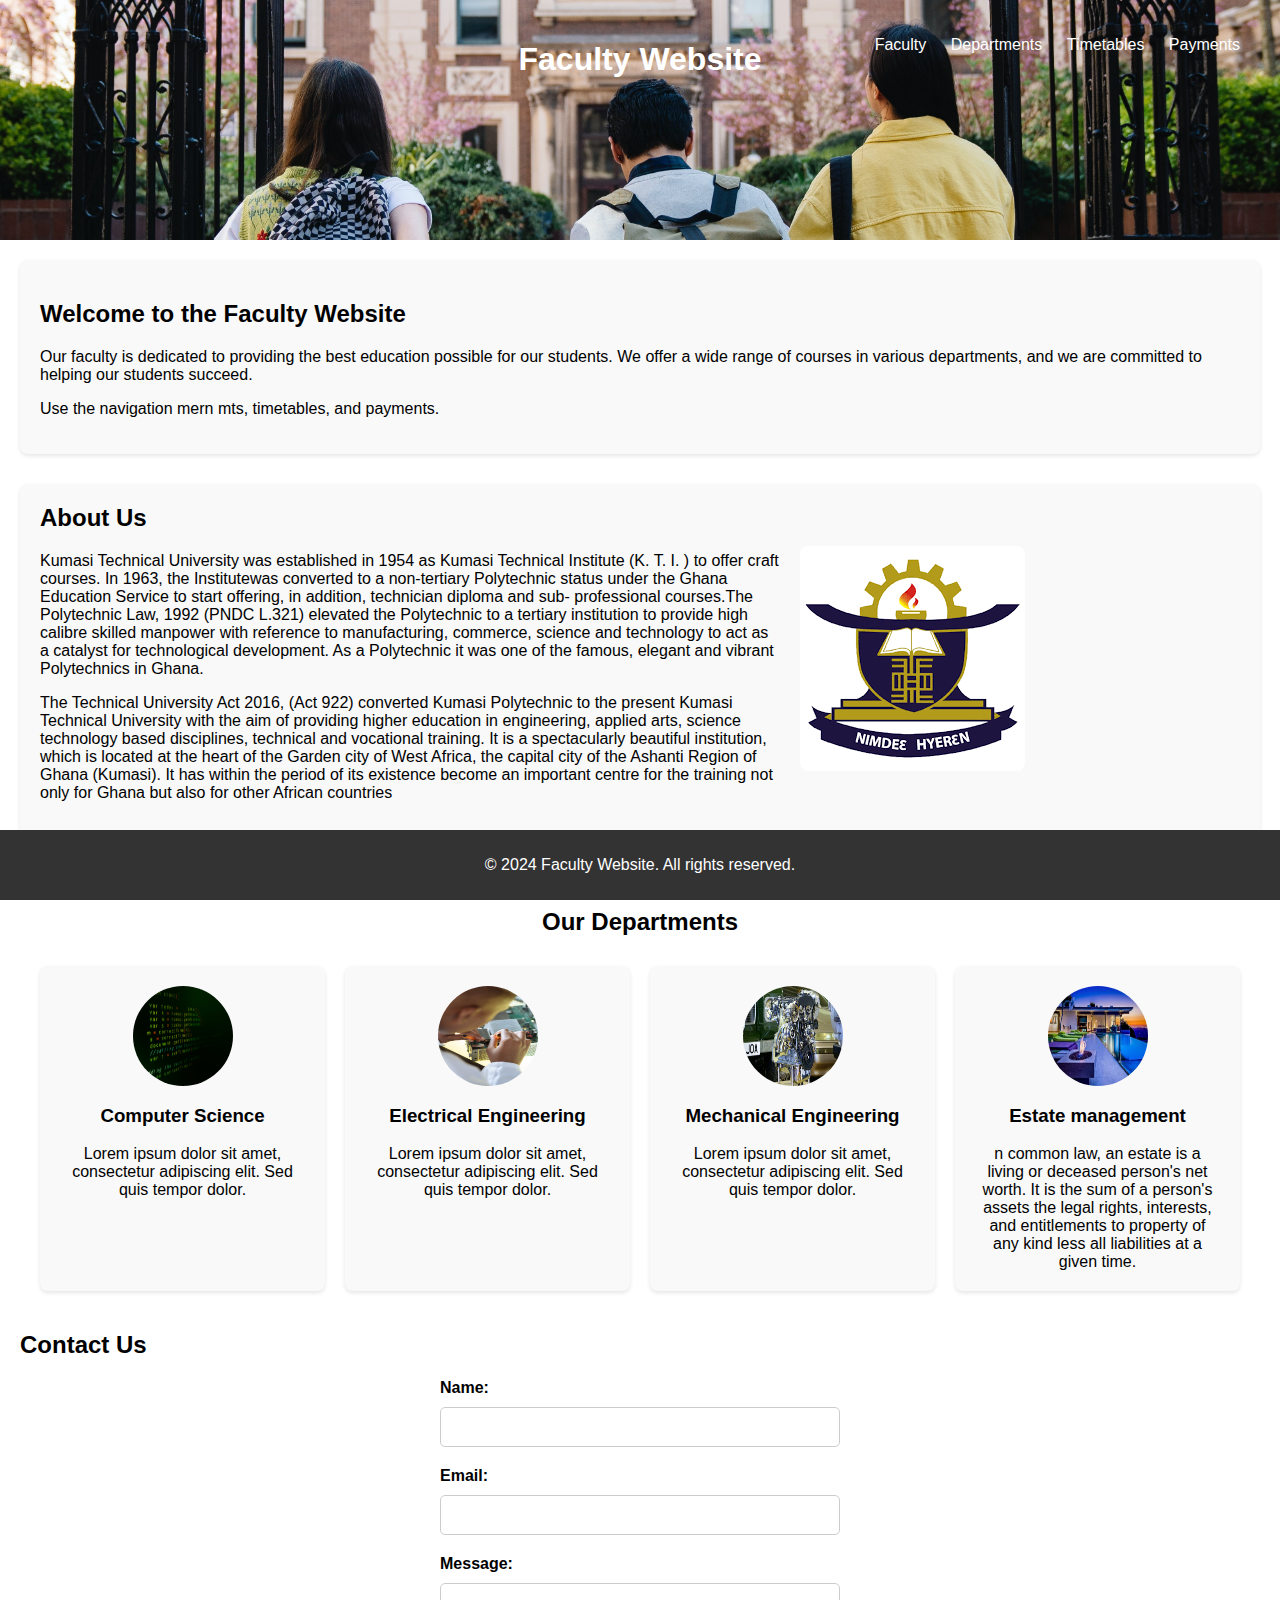
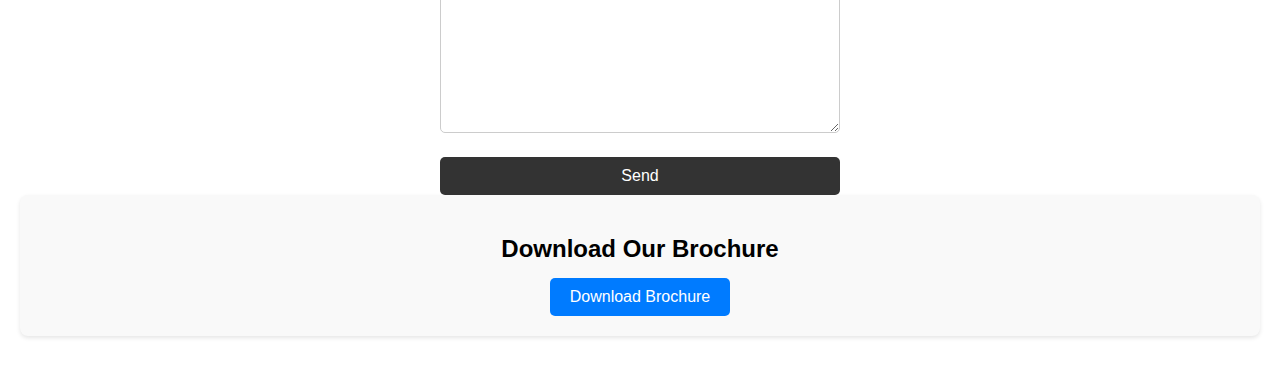
<file: Index.html>
<!DOCTYPE html>
<html lang="en">
<head>
    <meta charset="UTF-8">
    <meta name="viewport" content="width=device-width, initial-scale=1.0">
    <title>Faculty Website</title>
    <link rel="stylesheet" href="styles.css">
    <style>
   
    </style>
</head>
<body>
    <header>
        <h1>Faculty Website</h1>
        
        <nav>
            <ul>
                <li><a href="faculty.html">Faculty</a></li>
                <li><a href="departments.html">Departments</a></li>
                <li><a href="timetables.html">Timetables</a></li>
                <li><a href="payments.html">Payments</a></li>
            </ul>
        </nav>
    </header>
    <main>
        <meta charset="UTF-8">
<meta name="viewport" content="width=device-width, initial-scale=1.0">

        <section id="welcome">
            <h2>Welcome to the Faculty Website</h2>
            <p>Our faculty is dedicated to providing the best education possible for our students. We offer a wide range of courses in various departments, and we are committed to helping our students succeed.</p>
            <p>Use the navigation mern mts, timetables, and payments.</p>
        </section>
        <section id="about">
            <div class="text-column">
                <h2>About Us</h2>
                <p>Kumasi Technical University was established in 1954 as Kumasi Technical Institute (K. T. I. ) to offer craft courses. In 1963, the Institutewas converted to a non-tertiary Polytechnic status under the Ghana Education Service to start offering, in addition, technician diploma and sub- professional courses.The Polytechnic Law, 1992 (PNDC L.321) elevated the Polytechnic to a tertiary institution to provide high calibre skilled manpower with reference to manufacturing, commerce, science and technology to act as a catalyst for technological development. As a Polytechnic it was one of the famous, elegant and vibrant Polytechnics in Ghana.</p>
                <p>The Technical University Act 2016, (Act 922) converted Kumasi Polytechnic to the present Kumasi Technical University with the aim of providing higher education in engineering, applied arts, science technology based disciplines, technical and vocational training.

                    It is a spectacularly beautiful institution, which is located at the heart of the Garden city of West Africa, the capital city of the Ashanti Region of Ghana (Kumasi). It has within the period of its existence become an important centre for the training not only for Ghana but also for other African countries</p>
            </div>
            <div class="image-column">
                <img src="download.png" alt="Our Campus">
            </div>
        </section>

        <section id="departments" style="padding: 20px;">
            <h2 style="text-align: center; margin-bottom: 30px;">Our Departments</h2>
            <div class="department-grid">
                <div class="department">
                    <img src="Com.sci.jpg" alt="Computer Science">
                    <h3>Computer Science</h3>
                    <p>Lorem ipsum dolor sit amet, consectetur adipiscing elit. Sed quis tempor dolor.</p>
                </div>
                <div class="department">
                    <img src="ellle.jpg" alt="Electrical Engineering">
                    <h3>Electrical Engineering</h3>
                    <p>Lorem ipsum dolor sit amet, consectetur adipiscing elit. Sed quis tempor dolor.</p>
                </div>
                <div class="department">
                    <img src="pexels-mike-bird-188777.jpg" alt="Mechanical Engineering">
                    <h3>Mechanical Engineering</h3>
                    <p>Lorem ipsum dolor sit amet, consectetur adipiscing elit. Sed quis tempor dolor.</p>
                </div>
                <!-- Add more departments as needed -->
                <div class="department">
                    <img src="estate.jpg" alt="Estate management">
                    <h3>Estate management</h3>
                    <p>n common law, an estate is a living or deceased person's net worth.
                         It is the sum of a person's assets 
                         the legal rights, interests, and entitlements to property of any kind 
                          less all liabilities at a given time.</p>
                </div>
            </div>
        </section>
        

        <section id="contact">
            <h2>Contact Us</h2>
            <form action="#">
                <label for="name">Name:</label>
                <input type="text" id="name" name="name" required>
                <label for="email">Email:</label>
                <input type="email" id="email" name="email" required>
                <label for="message">Message:</label>
                <textarea id="message" name="message" required></textarea>
                <button type="submit">Send</button>
            </form>
        </section>

       
        
        <section id="pdf-download" style="text-align: center; padding: 20px;">
            <h2 style="margin-bottom: 15px;">Download Our Brochure</h2>
            <a href="pdf/faculty-brochure.pdf" download style="display: inline-block; padding: 10px 20px; background-color: #007bff; color: #fff; text-decoration: none; border-radius: 5px;">Download Brochure</a>
        </section>
    </main>
    <footer>
        <p>&copy; 2024 Faculty Website. All rights reserved.</p>
    </footer>
</body>
</html>
</file>
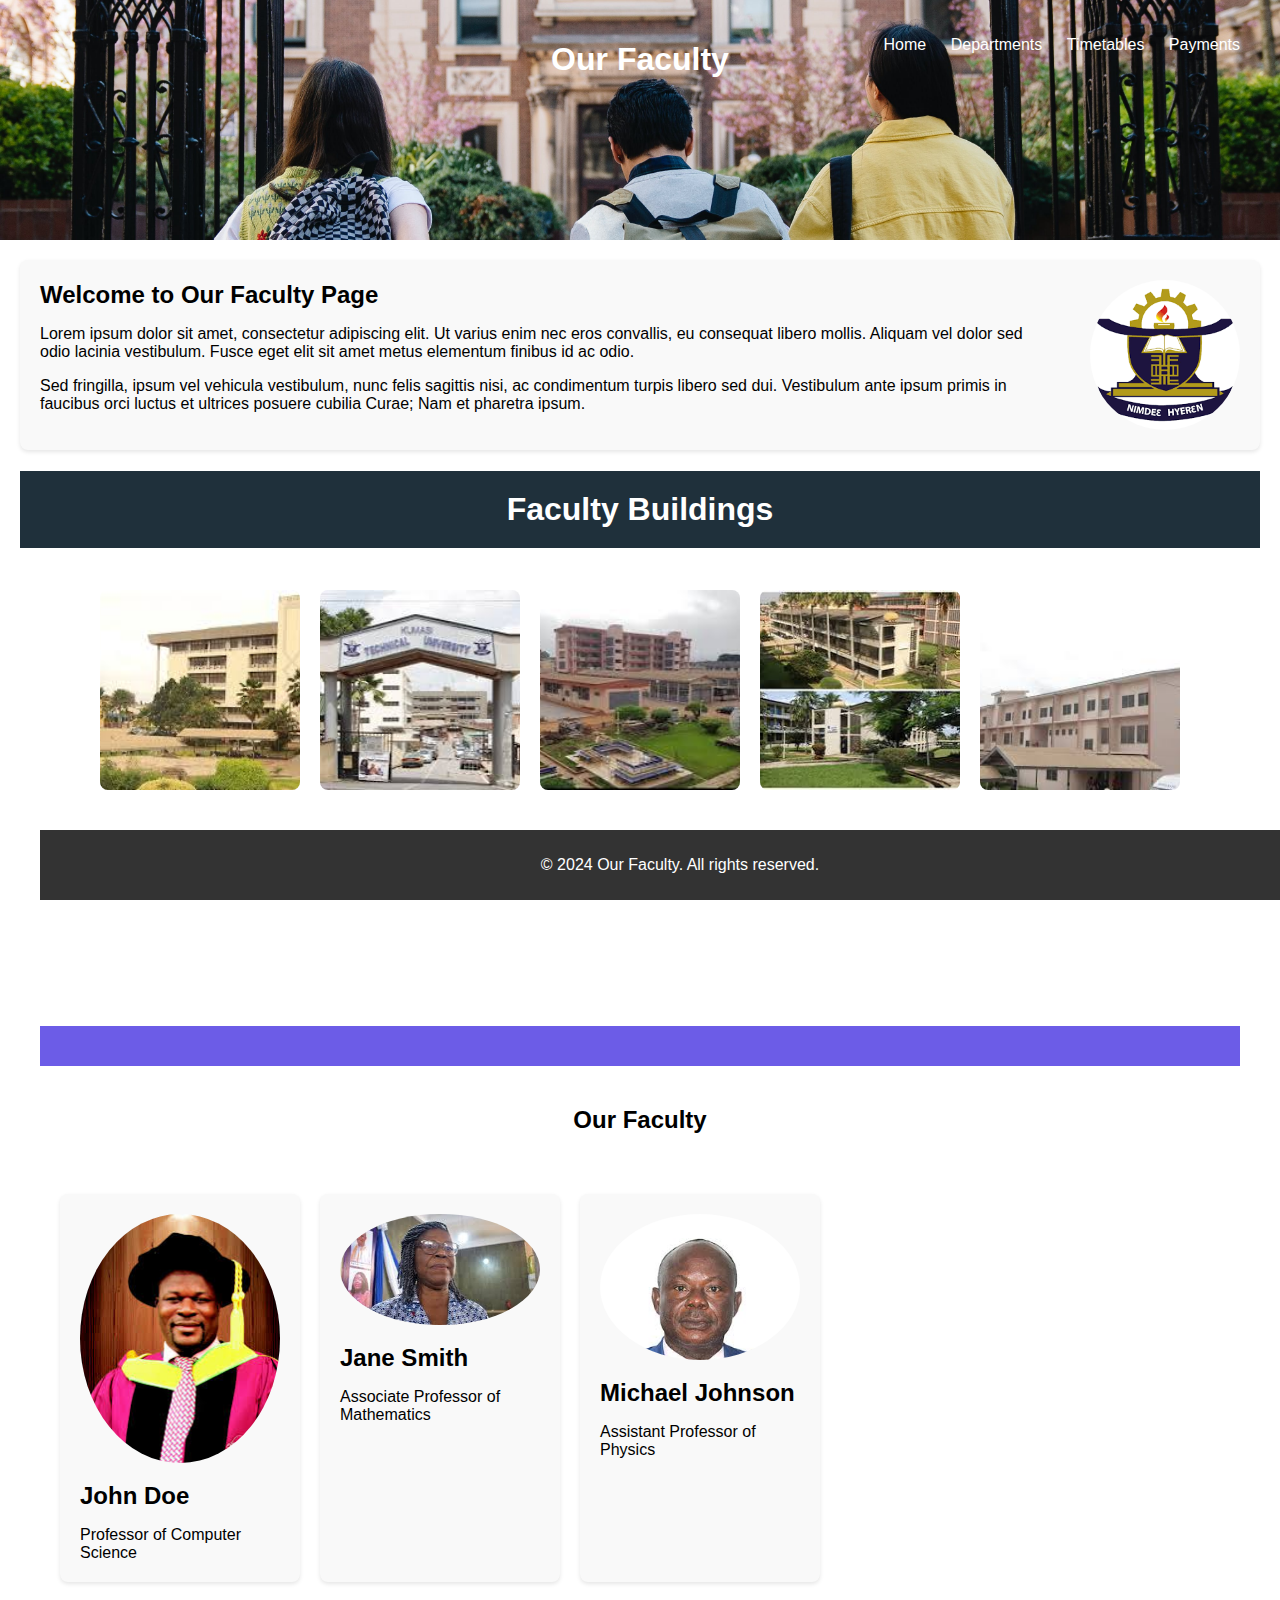
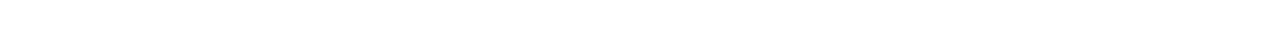
<file: faculty.html>
<!DOCTYPE html>
<html lang="en">
<head>
    <meta charset="UTF-8">
    <meta name="viewport" content="width=device-width, initial-scale=1.0">
    <title>Faculty</title>
    <link rel="stylesheet" href="styles.css">
    
</head>
<body>
    <header>
        <h1>Our Faculty</h1>
        <nav>
            <ul>
                <li><a href="Index.html">Home</a></li>
                <li><a href="departments.html">Departments</a></li>
                <li><a href="timetables.html">Timetables</a></li>
                <li><a href="payments.html">Payments</a></li>
            </ul>
        </nav>
    </header>
    <main>
        <div class="opening-remarks">
            <div class="opening-remarks-content">
                <h2>Welcome to Our Faculty Page</h2>
                <p>Lorem ipsum dolor sit amet, consectetur adipiscing elit. Ut varius enim nec eros convallis, eu consequat libero mollis. Aliquam vel dolor sed odio lacinia vestibulum. Fusce eget elit sit amet metus elementum finibus id ac odio.</p>
                <p>Sed fringilla, ipsum vel vehicula vestibulum, nunc felis sagittis nisi, ac condimentum turpis libero sed dui. Vestibulum ante ipsum primis in faucibus orci luctus et ultrices posuere cubilia Curae; Nam et pharetra ipsum.</p>
            </div>
            <img src="download.png" alt="Welcome Image">
        </div>
      
        <section>
            <h1 style=" background-color: #1f303b;  color: white;
            padding: 20px;
            text-align: center;">Faculty Buildings</h1>
        </section>
        <main>
            <div class="building-container">
                <div class="building">
                    <img src="download (1).jpeg" alt="Building 1">
                </div>
                <div class="building">
                    <img src="download (2).jpeg" alt="Building 2">
                </div>
                <div class="building">
                    <img src="download (3).jpeg" alt="Building 3">
                </div>
                <div class="building">
                    <img src="images (3).jpeg" alt="Building 4">
                </div>
                <div class="building">
                    <img src="images (4).jpeg" alt="Building 5">
                </div>
                <div class="building">
                    
                </div>
                <!-- Add more buildings as needed -->
            </div>

        
         
            <body>
                <p style=" background-color: #6c5ce7; /* Set your desired background color */
                color: white;
                padding: 20px;
                text-align: center;">
                    <h2 style="color: rgb(0, 0, 0);
                    padding: 20px;
                    text-align: center;">Our Faculty</h2>
            </p>
                <main>
                    <div class="faculty-container">
                        <div class="faculty-member">
                            <img src="images (6).jpeg" alt="Faculty 1">
                            <h2>John Doe</h2>
                            <p>Professor of Computer Science</p>
                        </div>
                        <div class="faculty-member">
                            <img src="images (7).jpeg" alt="Faculty 2">
                            <h2>Jane Smith</h2>
                            <p>Associate Professor of Mathematics</p>
                        </div>
                        <div class="faculty-member">
                            <img src="download (4).jpeg" alt="Faculty 3">
                            <h2>Michael Johnson</h2>
                            <p>Assistant Professor of Physics</p>
                        </div>
                        <!-- Add more faculty members as needed -->
                    </div>
                </main>
                <footer>
                    <p>&copy; 2024 Our Faculty. All rights reserved.</p>
                </footer>
          
            
   
</body>
</html>
</file>
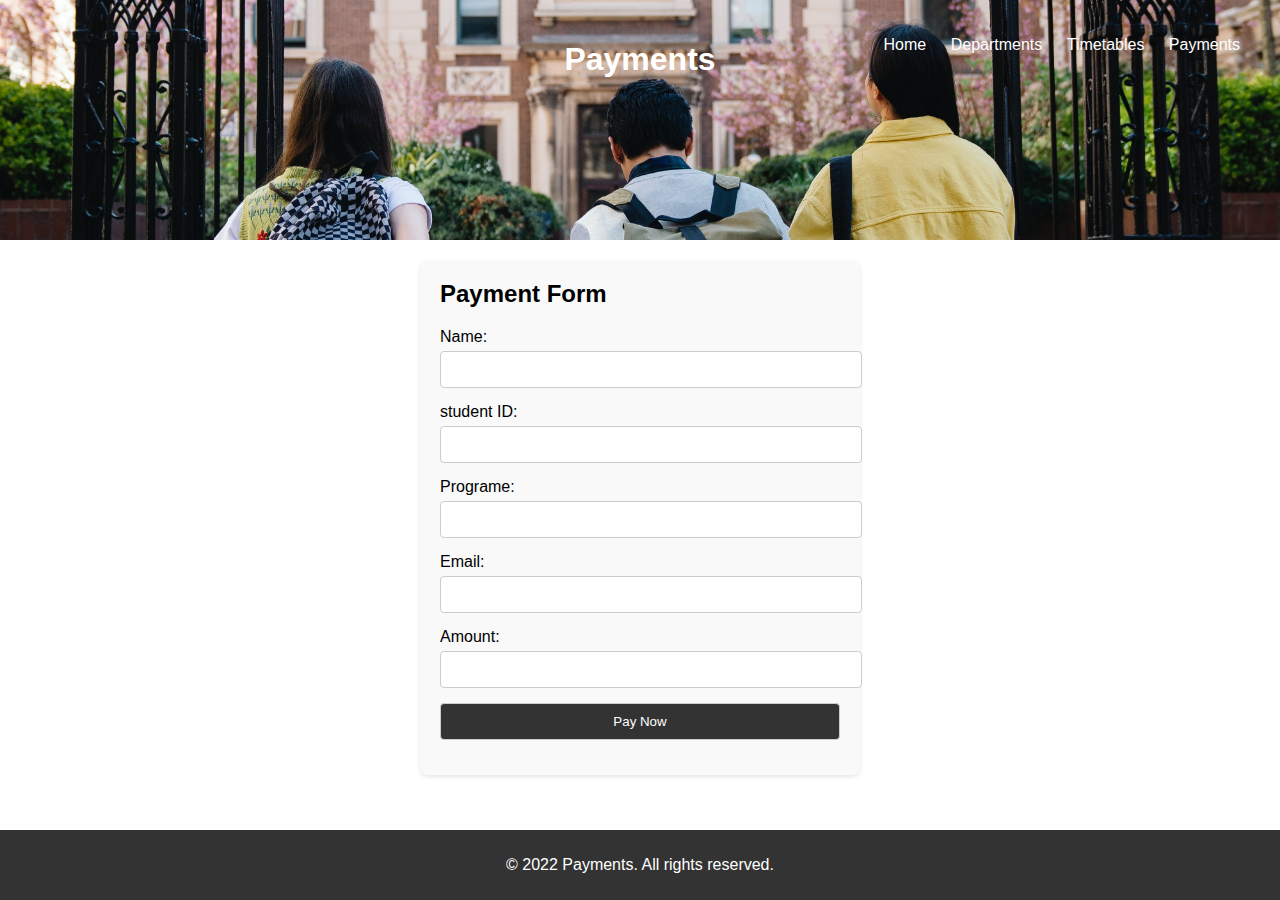
<file: payments.html>
<!DOCTYPE html>
<html lang="en">
<head>
    <meta charset="UTF-8">
    <meta name="viewport" content="width=device-width, initial-scale=1.0">
    <title>Payments</title>
    <link rel="stylesheet" href="styles.css">
</head>
<body>
    <header>
        <h1>Payments</h1>
        <nav>
            <ul>
                <li><a href="Index.html">Home</a></li>
                <li><a href="departments.html">Departments</a></li>
                <li><a href="timetables.html">Timetables</a></li>
                <li><a href="payments.html">Payments</a></li>
            </ul>
        </nav>
    </header>
    <main>
        <section class="payment-form">
            <h2>Payment Form</h2>
            <form action="#" method="POST">
                <div class="form-group">
                    <label for="name">Name:</label>
                    <input type="text" id="name" name="name" required>
                </div>
                <div class="form-group">
                    <label for="name">student ID:</label>
                    <input type="text" id="student ID" name="student ID" required>
                </div>
                <div class="form-group">
                    <label for="name">Programe:</label>
                    <input type="text" id="Programe" name="Programe" required>
                </div>
                <div class="form-group">
                    <label for="email">Email:</label>
                    <input type="email" id="email" name="email" required>
                </div>
                <div class="form-group">
                    <label for="amount">Amount:</label>
                    <input type="number" id="amount" name="amount" min="0" required>
                </div>
                <div class="form-group">
                    <button type="submit">Pay Now</button>
                </div>
            </form>
        </section>
    </main>
    <footer>
        <p>&copy; 2022 Payments. All rights reserved.</p>
    </footer>
</body>
</html>
</file>
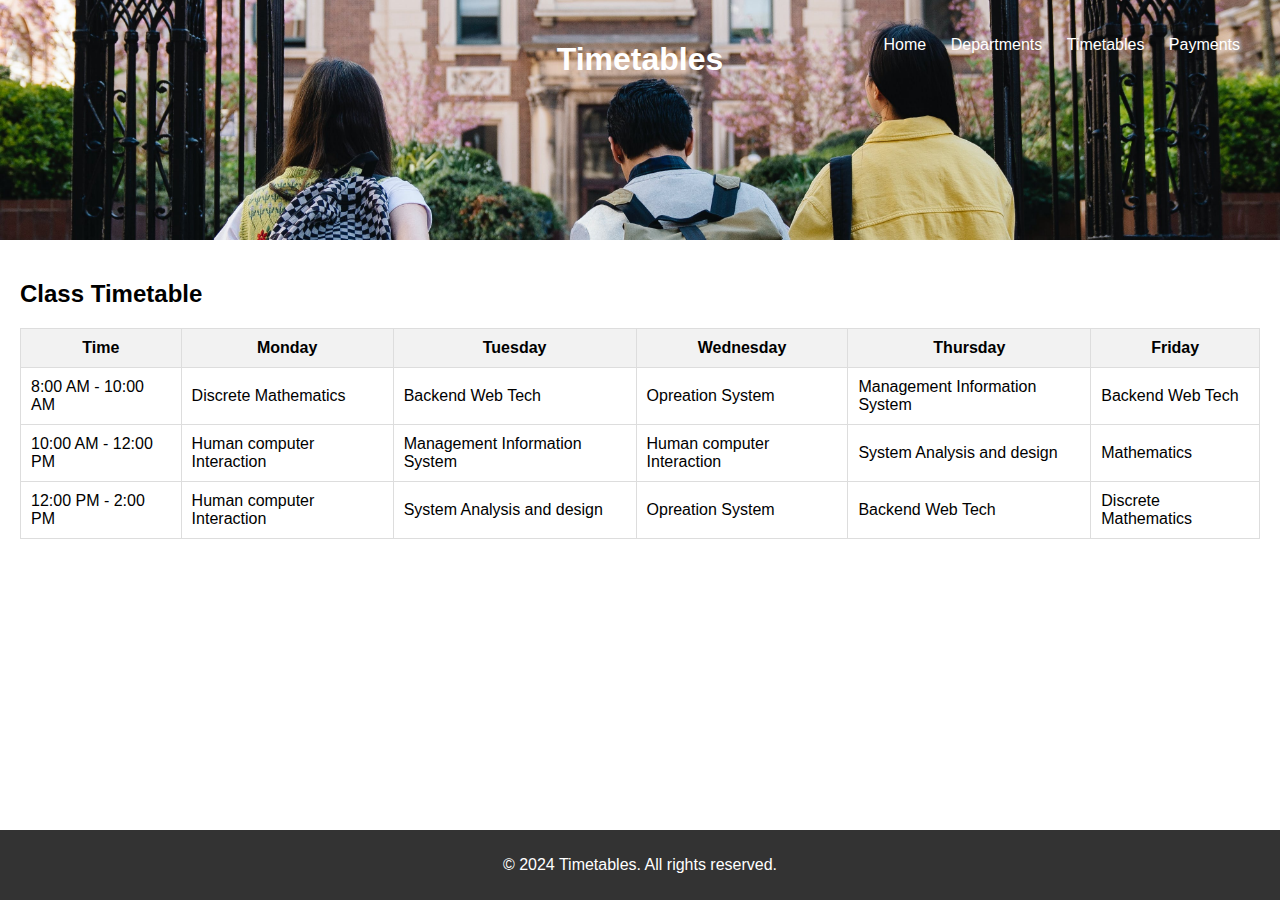
<file: timetables.html>
<!DOCTYPE html>
<html lang="en">
<head>
    <meta charset="UTF-8">
    <meta name="viewport" content="width=device-width, initial-scale=1.0">
    <title>Timetables</title>
    <link rel="stylesheet" href="styles.css">
</head>
<body>
    <header>
        <h1>Timetables</h1>
        <nav>
            <ul>
                <li><a href="Index.html">Home</a></li>
                <li><a href="departments.html">Departments</a></li>
                <li><a href="timetables.html">Timetables</a></li>
                <li><a href="payments.html">Payments</a></li>
            </ul>
        </nav>
    </header>
    <main>
        <section class="timetable">
            <h2>Class Timetable</h2>
            <table>
                <tr>
                    <th>Time</th>
                    <th>Monday</th>
                    <th>Tuesday</th>
                    <th>Wednesday</th>
                    <th>Thursday</th>
                    <th>Friday</th>
                </tr>
                <tr>
                    <td>8:00 AM - 10:00 AM</td>
                    <td>Discrete Mathematics</td>
                    <td>Backend Web Tech</td>
                    <td>Opreation System</td>
                    <td>Management Information System</td>
                    <td>Backend Web Tech</td>
                </tr>
                <tr>
                    <td>10:00 AM - 12:00 PM</td>
                    <td>Human computer Interaction</td>
                    <td>Management Information System</td>
                    <td>Human computer Interaction</td>
                    <td>System Analysis and design</td>
                    <td>Mathematics</td>
                </tr>
                <tr>
                    <td>12:00 PM - 2:00 PM</td>
                    <td>Human computer Interaction</td>
                    <td>System Analysis and design</td>
                    <td>Opreation System</td>
                    <td>Backend Web Tech</td>
                    <td>Discrete Mathematics</td>
                </tr>
                <!-- Add more rows for different timeslots -->
            </table>
        </section>
    </main>
    <footer>
        <p>&copy; 2024 Timetables. All rights reserved.</p>
    </footer>
</body>
</html>
</file>
<file: styles.css>
body {
    font-family: Arial, sans-serif;
    margin: 0;
    padding: 0;
}
header {
    background-image: url(pexels-george-pak-7972506.jpg); /* Replace with your image */
    background-size: cover;
    background-position: center;
    color: white;
    text-align: center;
    padding: 100px 0;
    height: 200px;
}
nav {
    position: absolute;
    top: 20px;
    right: 20px;
}
nav ul {
    list-style-type: none;
    padding: 0;
}
nav ul li {
    display: inline;
    margin-right: 20px;
}
nav ul li a {
    color: white;
    text-decoration: none;
    transition: color 0.3s ease;
}
nav ul li a:hover {
    color: #ffd700; /* Change to your desired hover color */
}
main {
    padding: 20px;
}
#welcome, #about, #pdf-download {
    margin-bottom: 30px;
    background-color: #f9f9f9;
    padding: 20px;
    border-radius: 8px;
    box-shadow: 0 2px 4px rgba(0, 0, 0, 0.1);
}
#about {
    display: flex;
    justify-content: space-between;
    align-items: center;
}
#about .text-column {
    flex: 1 1 60%;
    margin-right: 20px;
}
#about .text-column h2 {
    margin-top: 0;
}
#about .image-column {
    flex: 1 1 35%;
}
#about img {
    max-width: 100%;
    height: auto;
    border-radius: 8px;
}
#contact {
    text-align: left;
}
#contact form {
    max-width: 400px;
    margin: 0 auto;
}
#contact label {
    display: block;
    margin-bottom: 10px;
    font-weight: bold;
}
#contact input[type="text"],
#contact input[type="email"],
#contact textarea {
    width: 100%;
    padding: 10px;
    margin-bottom: 20px;
    border: 1px solid #ccc;
    border-radius: 5px;
    box-sizing: border-box;
    font-size: 16px;
}
#contact textarea {
    height: 150px;
}
#contact button[type="submit"] {
    background-color: #333;
    color: white;
    padding: 10px 20px;
    border: none;
    border-radius: 5px;
    cursor: pointer;
    font-size: 16px;
}
#contact button[type="submit"]:hover {
    background-color: #555;
}
footer {
    background-color: #333;
    color: white;
    text-align: center;
    padding: 10px 0;
    position: fixed;
    bottom: 0;
    width: 100%;
    z-index: 1;
}
.department-grid {
    display: grid;
    grid-template-columns: repeat(auto-fit, minmax(250px, 1fr));
    gap: 20px;
}

.department {
    background-color: #f9f9f9;
    padding: 20px;
    border-radius: 8px;
    box-shadow: 0 2px 4px rgba(0, 0, 0, 0.1);
}

.department h3 {
    margin-top: 0;
}

.department p {
    margin-bottom: 0;
}
.department-grid {
    display: grid;
    grid-template-columns: repeat(auto-fit, minmax(250px, 1fr));
    gap: 20px;
}

.department {
    background-color: #f9f9f9;
    padding: 20px;
    border-radius: 8px;
    box-shadow: 0 2px 4px rgba(0, 0, 0, 0.1);
    text-align: center;
}

.department img {
    width: 100px; /* Adjust the width as needed */
    height: 100px; /* Adjust the height as needed */
    border-radius: 50%;
    margin-bottom: 15px;
}

.department h3 {
    margin-top: 0;
}

.department p {
    margin-bottom: 0;
}
body {
    font-family: Arial, sans-serif;
    margin: 0;
    padding: 0;
}
header {
    background-color: #333;
    color: white;
    padding: 20px;
    text-align: center;
}
main {
    padding: 20px;
}
.opening-remarks {
    display: flex;
    align-items: center;
    background-color: #f9f9f9;
    padding: 20px;
    border-radius: 8px;
    box-shadow: 0 2px 4px rgba(0, 0, 0, 0.1);
    margin-bottom: 20px;
}
.opening-remarks img {
    width: 150px;
    height: 150px;
    border-radius: 50%;
    margin-left: 20px;
}
.opening-remarks-content {
    flex: 1;
    margin-right: 20px;
}
.opening-remarks h2 {
    margin-top: 0;
    margin-bottom: 15px;
}
body {
    font-family: Arial, sans-serif;
    margin: 0;
    padding: 0;
}
header {
    background-color: #333;
    color: white;
    padding: 20px;
    text-align: center;
}
main {
    padding: 20px;
}

footer {
    background-color: #333;
    color: white;
    text-align: center;
    padding: 10px 0;
    position: fixed;
    bottom: 0;
    width: 100%;
}

footer {
    background-color: #333;
    color: white;
    text-align: center;
    padding: 10px 0;
    position: fixed;
    bottom: 0;
    width: 100%;
}
.building-container {
    display: flex;
    flex-wrap: wrap;
    gap: 20px;
    justify-content: center;
}
.building {
    width: 200px;
    height: 200px;
    border-radius: 8px;
    overflow: hidden;
}
.building img {
    width: 100%;
    height: 100%;
    object-fit: cover;
}
body {
    font-family: Arial, sans-serif;
    margin: 0;
    padding: 0;
}
header {
    background-color: #333;
    color: white;
    padding: 20px;
    text-align: center;
}
main {
    padding: 20px;
}
.faculty-container {
    display: flex;
    flex-wrap: wrap;
    gap: 20px;
    justify-content: flex-start; /* Align items from left to right */
    flex-direction: row; /* Arrange items horizontally */
}
.faculty-member {
    width: 200px;
    padding: 20px;
    border-radius: 8px;
    box-shadow: 0 2px 4px rgba(0, 0, 0, 0.1);
    background-color: #f9f9f9;
}
.faculty-member img {
    width: 100%;
    height: auto;
    border-radius: 50%;
    margin-bottom: 15px;
}
.faculty-member h2 {
    margin-top: 0;
    margin-bottom: 10px;
}
.faculty-member p {
    margin-bottom: 0;
}
footer {
    background-color: #333;
    color: white;
    text-align: center;
    padding: 10px 0;
    position: fixed;
    bottom: 0;
    width: 100%;
}
.hero {
    background-image: url('department-background.jpg');
    background-size: cover;
    background-position: center;
    color: white;
    text-align: center;
    padding: 100px 0;
}

.hero-text {
    max-width: 600px;
    margin: 0 auto;
}

.main-departments, .our-departments {
    padding: 50px 20px;
    text-align: center;
}

.department-flexbox {
    display: flex;
    justify-content: center;
    gap: 20px;
}

.department {
    background-color: #f9f9f9;
    padding: 20px;
    border-radius: 8px;
    box-shadow: 0 2px 4px rgba(0, 0, 0, 0.1);
}

.department-list {
    display: flex;
    flex-wrap: wrap;
    justify-content: center;
    gap: 20px;
}

.department {
    flex: 0 0 calc(33.33% - 20px);
    background-color: #f9f9f9;
    padding: 20px;
    border-radius: 8px;
    box-shadow: 0 2px 4px rgba(0, 0, 0, 0.1);
}

@media (max-width: 768px) {
    .department {
        flex: 0 0 calc(50% - 20px);
    }
}


.timetable {
    margin-top: 20px;
}

.timetable h2 {
    margin-top: 0;
}

table {
    width: 100%;
    border-collapse: collapse;
}

th, td {
    padding: 10px;
    border: 1px solid #ddd;
}

th {
    background-color: #f2f2f2;
}

footer {
    background-color: #333;
    color: white;
    text-align: center;
    padding: 10px 0;
    position: fixed;
    bottom: 0;
    width: 100%;
}

.payment-form {
    max-width: 400px;
    margin: 0 auto;
    background-color: #f9f9f9;
    padding: 20px;
    border-radius: 8px;
    box-shadow: 0 2px 4px rgba(0, 0, 0, 0.1);
}

.payment-form h2 {
    margin-top: 0;
}

.form-group {
    margin-bottom: 15px;
}

label {
    display: block;
    margin-bottom: 5px;
}

input[type="text"],
input[type="email"],
input[type="number"],
button {
    width: 100%;
    padding: 10px;
    border-radius: 4px;
    border: 1px solid #ccc;
}

button {
    background-color: #333;
    color: white;
    cursor: pointer;
}

button:hover {
    background-color: #555;
}


.slideshow-container {
    max-width: 600px;
    position: relative;
    margin: auto;
}

.slide {
    display: none;
}

.slide img {
    width: 100%;
    height: auto;
}

.prev, .next {
    cursor: pointer;
    position: absolute;
    top: 50%;
    transform: translateY(-50%);
    width: auto;
    padding: 16px;
    margin-top: -22px;
    color: white;
    font-weight: bold;
    font-size: 18px;
    transition: 0.6s ease;
    border-radius: 0 3px 3px 0;
    background-color: rgba(0, 0, 0, 0.5);
}

.prev {
    left: 0;
    border-radius: 3px 0 0 3px;
}

.next {
    right: 0;
    border-radius: 3px 0 0 3px;
}

.prev:hover, .next:hover {
    background-color: rgba(0, 0, 0, 0.8);
}
</file>
